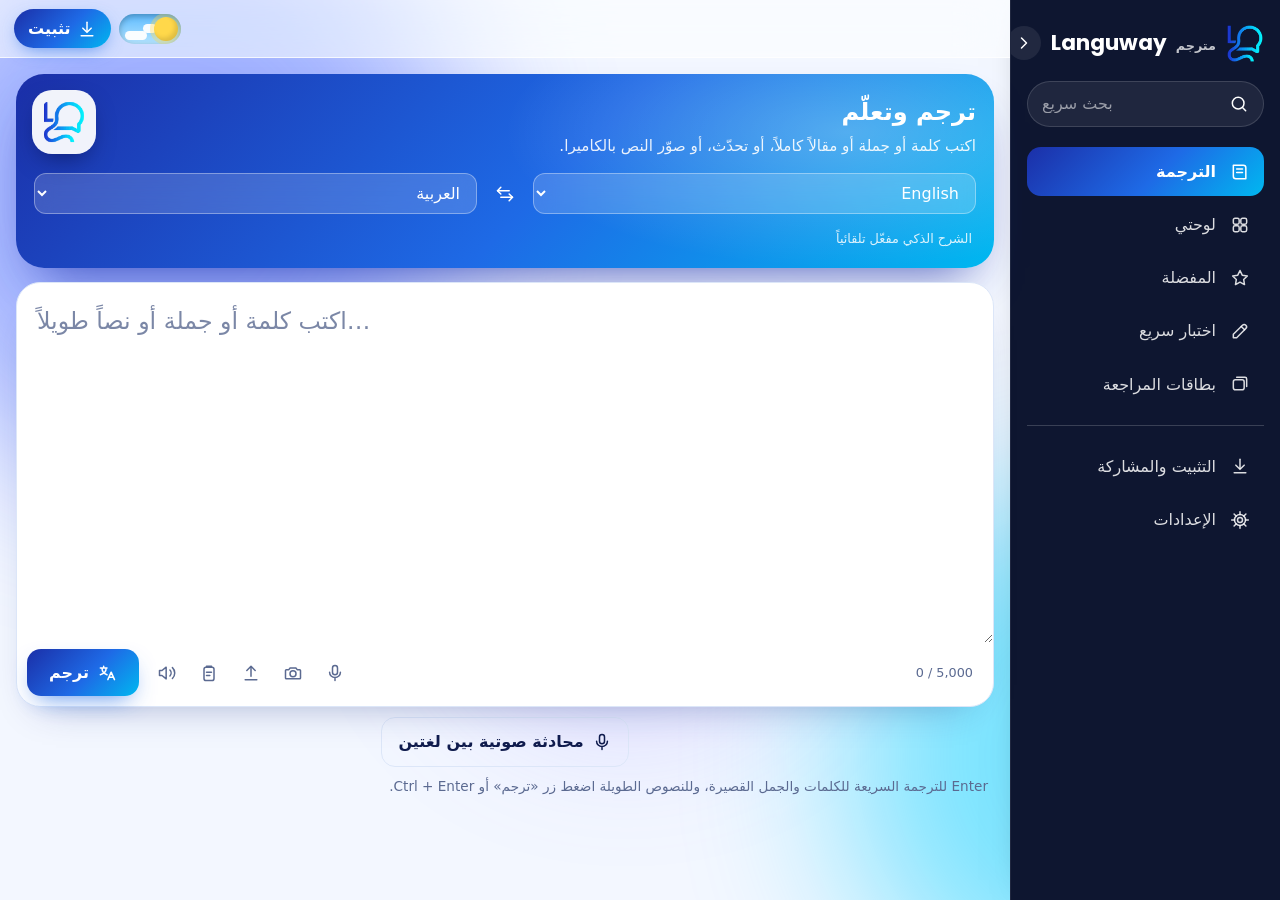
<file: index.html>
<!DOCTYPE html>
<html lang="ar" dir="rtl">
<head>
  <meta charset="utf-8">
  
  <meta name="viewport" content="width=device-width, initial-scale=1, viewport-fit=cover">
  <title>مترجم Languway — ترجم وتعلّم</title>
  <meta name="description" content="مترجم Languway: مترجم ومعلّم لغوي تفاعلي — معنى الكلمة، جمل توضيحية، تصريفات، اختبارات وبطاقات مراجعة ونطق صوتي.">
  <link rel="canonical" href="https://2009malek11-source.github.io/Languway-Translator/">
  
  <meta property="og:type" content="website">
  <meta property="og:site_name" content="مترجم Languway">
  <meta property="og:title" content="مترجم Languway — ترجم وتعلّم">
  <meta property="og:description" content="مترجم ومعلّم لغوي تفاعلي: المعنى والجمل والتصريفات والاختبارات والنطق.">
  <meta property="og:url" content="https://2009malek11-source.github.io/Languway-Translator/">
  <meta property="og:locale" content="ar_AR">
  <meta name="twitter:card" content="summary_large_image">
  <meta name="twitter:title" content="مترجم Languway — ترجم وتعلّم">
  
  <meta http-equiv="Content-Security-Policy" content="default-src 'none'; script-src 'self' https://cdn.jsdelivr.net 'wasm-unsafe-eval' blob:; style-src 'self'; font-src 'self'; img-src 'self' data: blob: https://upload.wikimedia.org; media-src 'self' blob:; connect-src 'self' https://en.wikipedia.org https://commons.wikimedia.org https://api.mymemory.translated.net https://api.dictionaryapi.dev https://en.wiktionary.org https://ar.wiktionary.org https://tatoeba.org https://text.pollinations.ai https://cdn.jsdelivr.net https://tessdata.projectnaptha.com; manifest-src 'self'; worker-src 'self' blob:; base-uri 'none'; form-action 'none'; object-src 'none'; upgrade-insecure-requests">
  <meta name="referrer" content="no-referrer">
  
  <meta name="theme-color" content="#1B2FA8">
  <meta name="apple-mobile-web-app-capable" content="yes">
  <meta name="mobile-web-app-capable" content="yes">
  <meta name="apple-mobile-web-app-status-bar-style" content="black-translucent">
  <meta name="apple-mobile-web-app-title" content="Languway">
  <link rel="manifest" href="manifest.json">
  <link rel="icon" href="favicon.ico" sizes="any">
  <link rel="icon" type="image/png" href="icon-192.png">
  <link rel="apple-touch-icon" href="apple-touch-icon.png">
  
  <link rel="stylesheet" href="style.css?b=k7q4m2x9">
</head>
<body>
<div id="splash" class="splash" aria-hidden="true">
  <img class="sp-logo" src="logo-mark.png" alt="" width="200" height="205">
  <p class="sp-name">مترجم Languway</p>
  <p class="sp-tag">ترجم وتعلّم</p>
  <div class="sp-bar"><i></i></div>
</div>
<svg class="sprite" width="0" height="0" aria-hidden="true" focusable="false">
  <symbol id="i-book" viewBox="0 0 24 24"><path d="M4 4h12a3 3 0 0 1 3 3v13H7a3 3 0 0 1-3-3z"/><path d="M8 8.5h7M8 12.5h7"/></symbol>
  <symbol id="i-search" viewBox="0 0 24 24"><circle cx="11" cy="11" r="7"/><path d="m20 20-3.5-3.5"/></symbol>
  <symbol id="i-swap" viewBox="0 0 24 24"><path d="M7 4 3 8l4 4"/><path d="M3 8h14"/><path d="m17 20 4-4-4-4"/><path d="M21 16H7"/></symbol>
  <symbol id="i-volume" viewBox="0 0 24 24"><path d="M11 5 6 9H3v6h3l5 4z"/><path d="M15.5 8.5a5 5 0 0 1 0 7"/><path d="M18.5 5.5a9 9 0 0 1 0 13"/></symbol>
  <symbol id="i-star" viewBox="0 0 24 24"><path d="m12 3 2.7 5.6 6.1.9-4.4 4.3 1 6.1L12 17l-5.4 2.9 1-6.1L3.2 9.5l6.1-.9z"/></symbol>
  <symbol id="i-star-fill" viewBox="0 0 24 24"><path fill="currentColor" d="m12 3 2.7 5.6 6.1.9-4.4 4.3 1 6.1L12 17l-5.4 2.9 1-6.1L3.2 9.5l6.1-.9z"/></symbol>
  <symbol id="i-quiz" viewBox="0 0 24 24"><path d="M4 20h4L19 9a2.8 2.8 0 0 0-4-4L4 16z"/><path d="m13.5 6.5 4 4"/></symbol>
  <symbol id="i-gear" viewBox="0 0 24 24"><circle cx="12" cy="12" r="3"/><circle cx="12" cy="12" r="6.6"/><path d="M12 2v3.4M12 18.6V22M2 12h3.4M18.6 12H22M4.9 4.9l2.4 2.4M16.7 16.7l2.4 2.4M4.9 19.1l2.4-2.4M16.7 7.3l2.4-2.4"/></symbol>
  <symbol id="i-download" viewBox="0 0 24 24"><path d="M12 4v11"/><path d="m7 11 5 5 5-5"/><path d="M5 20h14"/></symbol>
  <symbol id="i-upload" viewBox="0 0 24 24"><path d="M12 16V5"/><path d="m7 9 5-5 5 5"/><path d="M5 20h14"/></symbol>
  <symbol id="i-share" viewBox="0 0 24 24"><circle cx="6" cy="12" r="2.5"/><circle cx="18" cy="6" r="2.5"/><circle cx="18" cy="18" r="2.5"/><path d="m8.2 10.8 7.6-3.6M8.2 13.2l7.6 3.6"/></symbol>
  <symbol id="i-copy" viewBox="0 0 24 24"><rect x="9" y="9" width="11" height="11" rx="2"/><path d="M15 9V6a2 2 0 0 0-2-2H6a2 2 0 0 0-2 2v7a2 2 0 0 0 2 2h3"/></symbol>
  <symbol id="i-close" viewBox="0 0 24 24"><path d="M6 6l12 12M18 6 6 18"/></symbol>
  <symbol id="i-trash" viewBox="0 0 24 24"><path d="M4 7h16M10 11v6M14 11v6M6 7l1 13h10l1-13M9 7V4h6v3"/></symbol>
  <symbol id="i-check" viewBox="0 0 24 24"><path d="m5 12 4.5 4.5L19 7"/></symbol>
  <symbol id="i-sparkle" viewBox="0 0 24 24"><path d="M11 3l1.8 5.2L18 10l-5.2 1.8L11 17l-1.8-5.2L4 10l5.2-1.8z"/><path d="M19 16v4M17 18h4"/></symbol>
  <symbol id="i-translate" viewBox="0 0 24 24"><path d="M4 6h8M8 4v2M6 6c0 4 3 7 6 8M11 6c0 4-3 7-7 8"/><path d="m13 20 4-9 4 9M14.5 17h5"/></symbol>
  <symbol id="i-plus-square" viewBox="0 0 24 24"><rect x="4" y="4" width="16" height="16" rx="4"/><path d="M12 8v8M8 12h8"/></symbol>
  <symbol id="i-dots" viewBox="0 0 24 24"><circle cx="12" cy="5" r="1.6" fill="currentColor"/><circle cx="12" cy="12" r="1.6" fill="currentColor"/><circle cx="12" cy="19" r="1.6" fill="currentColor"/></symbol>
  <symbol id="i-qr" viewBox="0 0 24 24"><rect x="4" y="4" width="6" height="6" rx="1"/><rect x="14" y="4" width="6" height="6" rx="1"/><rect x="4" y="14" width="6" height="6" rx="1"/><path d="M14 14h2v2h-2zM18 14h2M14 18h2v2M18 18h2v2"/></symbol>
  <symbol id="i-grid" viewBox="0 0 24 24"><rect x="4" y="4" width="7" height="7" rx="2"/><rect x="13" y="4" width="7" height="7" rx="2"/><rect x="4" y="13" width="7" height="7" rx="2"/><rect x="13" y="13" width="7" height="7" rx="2"/></symbol>
  <symbol id="i-chevron" viewBox="0 0 24 24"><path d="m9 6 6 6-6 6"/></symbol>
  <symbol id="i-flame" viewBox="0 0 24 24"><path d="M12 3c1 3.5 5 5.5 5 10a5 5 0 0 1-10 0c0-2 1-3.2 2-4 .2 1.4 1 2 1.8 2C10.5 8 11 5.5 12 3z"/></symbol>
  <symbol id="i-target" viewBox="0 0 24 24"><circle cx="12" cy="12" r="8"/><circle cx="12" cy="12" r="4"/><circle cx="12" cy="12" r="0.8" fill="currentColor"/></symbol>
  <symbol id="i-cards" viewBox="0 0 24 24"><rect x="4" y="7" width="13" height="12" rx="2.5"/><path d="M8 4h10a2 2 0 0 1 2 2v9"/></symbol>
  <symbol id="i-moon" viewBox="0 0 24 24"><path d="M20 14.5A8 8 0 0 1 9.5 4 8 8 0 1 0 20 14.5z"/></symbol>
  <symbol id="i-sun" viewBox="0 0 24 24"><circle cx="12" cy="12" r="4"/><path d="M12 2v2.5M12 19.5V22M2 12h2.5M19.5 12H22M4.9 4.9l1.8 1.8M17.3 17.3l1.8 1.8M4.9 19.1l1.8-1.8M17.3 6.7l1.8-1.8"/></symbol>
  <symbol id="i-stop" viewBox="0 0 24 24"><rect x="6" y="6" width="12" height="12" rx="2.5" fill="currentColor"/></symbol>
  <symbol id="i-mic" viewBox="0 0 24 24"><rect x="9" y="3" width="6" height="11" rx="3"/><path d="M5.5 11a6.5 6.5 0 0 0 13 0M12 17.5V21"/></symbol>
  <symbol id="i-slow" viewBox="0 0 24 24"><path d="M4 16a8 8 0 1 1 16 0"/><path d="m12 16 3.5-5"/><circle cx="12" cy="16" r="1" fill="currentColor"/></symbol>
  <symbol id="i-camera" viewBox="0 0 24 24"><path d="M4 8h3l1.5-2h7L17 8h3a1 1 0 0 1 1 1v9a1 1 0 0 1-1 1H4a1 1 0 0 1-1-1V9a1 1 0 0 1 1-1z"/><circle cx="12" cy="13" r="3.6"/></symbol>
  <symbol id="i-image" viewBox="0 0 24 24"><rect x="3.5" y="4.5" width="17" height="15" rx="3"/><circle cx="9" cy="10" r="1.7"/><path d="m4.5 18 5-5 3.5 3.5 2.5-2.5 4 4"/></symbol>
  <symbol id="i-clipboard" viewBox="0 0 24 24"><rect x="6" y="5" width="12" height="16" rx="2.5"/><path d="M9 5V4h6v1M9 11h6M9 15h4"/></symbol>
</svg>
<div class="stars" aria-hidden="true"></div>
<div class="blobs" aria-hidden="true"><i class="blob blob-a"></i><i class="blob blob-b"></i><i class="blob blob-c"></i></div>
<div class="app">
  
  <aside class="panel" id="panel" aria-label="القائمة الرئيسية">
    <div class="p-head">
      <img class="p-logo" src="logo-mark.png" alt="" width="38" height="38">
      <span class="p-title"><small>مترجم</small> Languway</span>
      <button id="panelToggle" class="p-toggle" type="button" aria-label="طي القائمة" aria-expanded="true">
        <svg class="ic" aria-hidden="true"><use href="#i-chevron"/></svg>
      </button>
    </div>
    <form id="panelSearch" class="p-search" autocomplete="off">
      <svg class="ic" aria-hidden="true"><use href="#i-search"/></svg>
      <input id="panelQ" type="text" dir="auto" maxlength="300" placeholder="بحث سريع" aria-label="بحث سريع" autocapitalize="off" spellcheck="false">
    </form>
    <nav class="p-menu" aria-label="الأقسام">
      <button class="p-item" type="button" data-nav="search" aria-selected="true"><svg class="ic" aria-hidden="true"><use href="#i-book"/></svg><span>الترجمة</span></button>
      <button class="p-item" type="button" data-nav="dash" aria-selected="false"><svg class="ic" aria-hidden="true"><use href="#i-grid"/></svg><span>لوحتي</span></button>
      <button class="p-item" type="button" data-nav="favs" aria-selected="false"><svg class="ic" aria-hidden="true"><use href="#i-star"/></svg><span>المفضلة</span></button>
      <button class="p-item" type="button" data-nav="quiz" aria-selected="false"><svg class="ic" aria-hidden="true"><use href="#i-quiz"/></svg><span>اختبار سريع</span></button>
      <button class="p-item" type="button" data-nav="cards" aria-selected="false"><svg class="ic" aria-hidden="true"><use href="#i-cards"/></svg><span>بطاقات المراجعة</span></button>
    </nav>
    <div class="p-div"></div>
    <nav class="p-menu" aria-label="التطبيق">
      <button class="p-item" type="button" data-nav="install" aria-selected="false"><svg class="ic" aria-hidden="true"><use href="#i-download"/></svg><span>التثبيت والمشاركة</span></button>
      <button class="p-item p-gear" type="button" data-nav="settings" aria-selected="false"><svg class="ic" aria-hidden="true"><use href="#i-gear"/></svg><span>الإعدادات</span></button>
    </nav>
  </aside>
  <div class="content">
    <header class="top">
      <div class="brand">
        <img src="logo-mark.png" alt="" width="34" height="34">
        <span class="brand-ar">مترجم</span><span class="brand-name">Languway</span>
      </div>
      <div class="top-actions">
        <span id="netBadge" class="net" hidden>بدون اتصال</span>
        
        <button id="themeToggle" class="dn" type="button" role="switch" aria-checked="false" aria-label="تبديل الوضع الليلي">
          <span class="dn-cloud c1"></span><span class="dn-cloud c2"></span>
          <span class="dn-star s1"></span><span class="dn-star s2"></span><span class="dn-star s3"></span>
          <span class="dn-knob"></span>
        </button>
        <button id="btnInstallTop" class="pill" type="button" hidden>
          <svg class="ic" aria-hidden="true"><use href="#i-download"/></svg><span>تثبيت</span>
        </button>
      </div>
    </header>
    <main>
      
      <section class="view" data-view="search">
        <div class="hero">
          <img class="hero-logo" src="logo-mark.png" alt="" width="64" height="64">
          <div class="hero-text">
            <h1>ترجم وتعلّم</h1>
            <p>اكتب كلمة أو جملة أو مقالاً كاملاً، أو تحدّث، أو صوّر النص بالكاميرا.</p>
          </div>
          <div class="langbar">
            <label class="sr" for="srcLang">من</label>
            <select id="srcLang"></select>
            <button id="swapBtn" class="icon-btn swap" type="button" aria-label="تبديل اللغتين" title="تبديل اللغتين">
              <svg class="ic" aria-hidden="true"><use href="#i-swap"/></svg>
            </button>
            <label class="sr" for="tgtLang">إلى</label>
            <select id="tgtLang"></select>
          </div>
          <p id="modeLine" class="modeline"></p>
        </div>
        
        <div class="ws" id="ws">
          <form id="searchForm" class="pane pane-in" autocomplete="off">
            <label class="sr" for="q">النص المراد ترجمته</label>
            <textarea id="q" maxlength="5000" rows="6" dir="auto" placeholder="اكتب كلمة أو جملة أو نصاً طويلاً…"
                      autocapitalize="off" autocorrect="off" spellcheck="false" enterkeyhint="search"></textarea>
            <div class="pane-bar">
              <span id="qCount" class="count" dir="ltr">0 / 5000</span>
              <span class="grow"></span>
              <button id="micBtn" class="icon-btn" type="button" aria-pressed="false" aria-label="إملاء بالصوت" title="إملاء بالصوت">
                <svg class="ic" aria-hidden="true"><use href="#i-mic"/></svg>
              </button>
              <button id="camBtn" class="icon-btn" type="button" aria-label="ترجمة نص من صورة" title="ترجمة نص من صورة">
                <svg class="ic" aria-hidden="true"><use href="#i-camera"/></svg>
              </button>
              <button id="fileBtn" class="icon-btn" type="button" aria-label="فتح ملف نصي" title="فتح ملف نصي (txt)"><svg class="ic" aria-hidden="true"><use href="#i-upload"/></svg></button>
              <input id="txtFile" type="file" accept=".txt,.md,.csv,.srt,.vtt,text/plain" hidden>
              <button id="pasteBtn" class="icon-btn" type="button" aria-label="لصق من الحافظة" title="لصق">
                <svg class="ic" aria-hidden="true"><use href="#i-clipboard"/></svg>
              </button>
              <button id="speakQ" class="icon-btn" type="button" aria-label="استمع إلى النص" title="استمع إلى النص">
                <svg class="ic" aria-hidden="true"><use href="#i-volume"/></svg>
              </button>
              <button id="clearQ" class="icon-btn" type="button" hidden aria-label="مسح النص" title="مسح">
                <svg class="ic" aria-hidden="true"><use href="#i-close"/></svg>
              </button>
              <button id="goBtn" class="go" type="submit"><svg class="ic" aria-hidden="true"><use href="#i-translate"/></svg><span>ترجم</span></button>
            </div>
          </form>
          <section id="longOut" class="pane pane-out" hidden aria-live="polite" aria-label="الترجمة"></section>
        </div>
        <p class="ws-hint conv-entry"><button id="convBtn" class="ghost" type="button"><svg class="ic" aria-hidden="true"><use href="#i-mic"/></svg><span>محادثة صوتية بين لغتين</span></button></p>
        <p class="hint ws-hint">Enter للترجمة السريعة للكلمات والجمل القصيرة، وللنصوص الطويلة اضغط زر «ترجم» أو Ctrl + Enter.</p>
        <div id="recent" class="recent" aria-label="عمليات البحث الأخيرة"></div>
        <div id="spellBox" class="spell" hidden></div>
        <div id="result" aria-live="polite"></div>
      </section>
      
      <section class="view" data-view="dash" hidden>
        <h1 class="h">لوحتي</h1>
        <div id="dashBox"></div>
      </section>
      
      <section class="view" data-view="favs" hidden>
        <h1 class="h">المفضلة</h1>
        <div class="toolbar">
          <input id="favFilter" type="search" dir="auto" placeholder="ابحث في المحفوظات" aria-label="بحث في المفضلة">
          <button id="favExport" class="mini" type="button"><svg class="ic" aria-hidden="true"><use href="#i-download"/></svg>تصدير</button>
          <button id="favShare" class="mini" type="button"><svg class="ic" aria-hidden="true"><use href="#i-share"/></svg>مشاركة</button>
          <button id="favCsv" class="mini" type="button"><svg class="ic" aria-hidden="true"><use href="#i-download"/></svg>CSV</button>
          <button id="favImport" class="mini" type="button"><svg class="ic" aria-hidden="true"><use href="#i-upload"/></svg>استيراد</button>
          <input id="importFile" type="file" accept="application/json,.json" hidden>
        </div>
        <div id="favList"></div>
      </section>
      
      <section class="view" data-view="quiz" hidden>
        <h1 class="h">اختبار سريع</h1>
        <div id="quizBox"></div>
      </section>
      
      <section class="view" data-view="cards" hidden>
        <h1 class="h">بطاقات المراجعة</h1>
        <div id="cardsBox"></div>
      </section>
      
      <section class="view" data-view="install" hidden>
        <h1 class="h">التثبيت والمشاركة</h1>
        <div class="card hero-card">
          <img class="install-logo" src="logo-full.png" alt="مترجم Languway" width="120" height="119">
          <p id="installStatus" class="lead"></p>
          <button id="btnInstall" class="go wide" type="button">
            <svg class="ic" aria-hidden="true"><use href="#i-download"/></svg><span>تثبيت التطبيق</span>
          </button>
        </div>
        
        <div class="card offline">
          <button id="offlineBtn" class="dl" type="button" data-state="idle" aria-label="تحميل للعمل بدون إنترنت">
            <span class="dl-dot"></span>
            <span class="dl-in">
              <svg class="ic dl-ic-down" aria-hidden="true"><use href="#i-download"/></svg>
              <span class="dl-stop"></span>
              <svg class="ic dl-ic-done" aria-hidden="true"><use href="#i-check"/></svg>
            </span>
          </button>
          <div>
            <h2 class="h2 flush">العمل بدون إنترنت</h2>
            <p id="offlineText" class="hint">حمّل ملفات التطبيق على جهازك ليعمل حتى بلا اتصال.</p>
          </div>
        </div>
        <h2 class="h2">طريقة التثبيت على جهازك</h2>
        <details class="card guide" id="g-ios">
          <summary>الآيفون والآيباد (Safari)</summary>
          <ol>
            <li>افتح الموقع في متصفح <b>Safari</b> (التثبيت لا يعمل من متصفحات أخرى على iOS).</li>
            <li>اضغط زر المشاركة <svg class="ic inline" aria-hidden="true"><use href="#i-upload"/></svg> أسفل الشاشة.</li>
            <li>مرّر للأسفل واختر <b>«إضافة إلى الشاشة الرئيسية»</b> <svg class="ic inline" aria-hidden="true"><use href="#i-plus-square"/></svg>.</li>
            <li>اضغط <b>«إضافة»</b> — ستجد أيقونة Languway على شاشتك الرئيسية.</li>
          </ol>
        </details>
        <details class="card guide" id="g-android">
          <summary>سامسونج والأندرويد (Chrome)</summary>
          <ol>
            <li>افتح الموقع في <b>Chrome</b> أو متصفح سامسونج.</li>
            <li>اضغط قائمة النقاط الثلاث <svg class="ic inline" aria-hidden="true"><use href="#i-dots"/></svg> أعلى المتصفح.</li>
            <li>اختر <b>«تثبيت التطبيق»</b> أو <b>«إضافة إلى الشاشة الرئيسية»</b>.</li>
            <li>أكّد بالضغط على <b>«تثبيت»</b>.</li>
          </ol>
        </details>
        <details class="card guide" id="g-pc">
          <summary>الكمبيوتر (Windows / Mac)</summary>
          <ol>
            <li>افتح الموقع في Chrome أو Edge.</li>
            <li>اضغط أيقونة التثبيت <svg class="ic inline" aria-hidden="true"><use href="#i-download"/></svg> في شريط العنوان.</li>
            <li>اضغط <b>«تثبيت / Install»</b>.</li>
          </ol>
        </details>
        <h2 class="h2">شارك التطبيق</h2>
        <div class="card">
          <p class="link-box" id="shareUrl" dir="ltr"></p>
          <div class="btn-row">
            <button id="btnShare" class="go" type="button"><svg class="ic" aria-hidden="true"><use href="#i-share"/></svg><span>مشاركة التطبيق</span></button>
            <button id="btnCopy" class="ghost" type="button"><svg class="ic" aria-hidden="true"><use href="#i-copy"/></svg><span>نسخ الرابط</span></button>
          </div>
          <p class="hint">المشاركة تفتح قائمة الجهاز (واتساب، تيليجرام، وغيرها).</p>
        </div>
        <h2 class="h2">رمز QR</h2>
        <div class="card qr">
          <img id="qrImg" src="qr.png" alt="رمز QR لفتح Languway" width="260" height="326">
          <p id="qrMissing" class="hint" hidden>ضع صورة الرمز باسم <b dir="ltr">qr.png</b> بجانب index.html لتظهر هنا.</p>
          <p class="hint">امسح الرمز بكاميرا هاتفك لفتح التطبيق مباشرة.</p>
          <a id="qrDownload" class="ghost" href="qr.png" download="Languway-QR.png"><svg class="ic" aria-hidden="true"><use href="#i-download"/></svg><span>حفظ صورة الرمز</span></a>
        </div>
      </section>
      
      <section class="view" data-view="settings" hidden>
        <h1 class="h">الإعدادات</h1>
        
        <div class="card set-find"><input id="setSearch" type="search" dir="auto" maxlength="40" autocomplete="off" placeholder="ابحث في الإعدادات…" aria-label="ابحث في الإعدادات"></div>
        <p id="setNone" class="empty" hidden>لا يوجد إعداد بهذا الاسم.</p>
        <div id="setHome" class="set-grid">
          <button class="set-card" type="button" data-set="lang"><span class="tile-ic"><svg class="ic" aria-hidden="true"><use href="#i-translate"/></svg></span><b>لغة المترجم</b><span>لغة الموقع واللغة الأساسية ولغة الهدف</span></button>
          <button class="set-card" type="button" data-set="look"><span class="tile-ic"><svg class="ic" aria-hidden="true"><use href="#i-sparkle"/></svg></span><b>المظهر والعرض</b><span>السمة وحجم الخط وتقليل الحركة</span></button>
          <button class="set-card" type="button" data-set="translate"><span class="tile-ic"><svg class="ic" aria-hidden="true"><use href="#i-translate"/></svg></span><b>الترجمة والنتائج</b><span>ما يظهر في النتيجة وخيارات الإملاء</span></button>
          <button class="set-card" type="button" data-set="voice"><span class="tile-ic"><svg class="ic" aria-hidden="true"><use href="#i-volume"/></svg></span><b>النطق والصوت</b><span>السرعة والصوت والنطق التلقائي</span></button>
          <button class="set-card" type="button" data-set="ai"><span class="tile-ic"><svg class="ic" aria-hidden="true"><use href="#i-sparkle"/></svg></span><b>الشرح الذكي</b><span>تشغيل الشرح المعمّق وإيقافه</span></button>
          <button class="set-card" type="button" data-set="learn"><span class="tile-ic"><svg class="ic" aria-hidden="true"><use href="#i-star"/></svg></span><b>المفضلة والاختبار</b><span>الهدف اليومي وطول الاختبار والترتيب</span></button>
          <button class="set-card" type="button" data-set="data"><span class="tile-ic"><svg class="ic" aria-hidden="true"><use href="#i-download"/></svg></span><b>البيانات والتحديث</b><span>نسخة احتياطية وتحديث ومسح</span></button>
          <button class="set-card" type="button" data-set="privacy"><span class="tile-ic"><svg class="ic" aria-hidden="true"><use href="#i-gear"/></svg></span><b>الخصوصية والأمان</b><span>الوضع المغلق وحذف بياناتك</span></button>
          <button class="set-card" type="button" data-nav="install"><span class="tile-ic"><svg class="ic" aria-hidden="true"><use href="#i-download"/></svg></span><b>التثبيت والمشاركة</b><span>التثبيت والرابط والباركود</span></button>
          <button class="set-card" type="button" data-set="about"><span class="tile-ic"><svg class="ic" aria-hidden="true"><use href="#i-book"/></svg></span><b>عن مترجم Languway</b><span>الميزات والمنجزات</span></button>
        </div>
        
        <div>
          <section class="set-panel" data-panel="lang" hidden>
            <div class="set-head"><button class="icon-btn set-back" type="button" aria-label="رجوع"><svg class="ic" aria-hidden="true"><use href="#i-chevron"/></svg></button><h2 class="h2 flush">لغة المترجم</h2></div>
            <div class="card group">
              <div class="row"><label for="s-ui">لغة الموقع (لغة الأزرار والنصوص)</label>
                <select id="s-ui" data-key="uiLang" data-notr><option value="ar">العربية</option><option value="en">English</option><option value="fr">Français</option><option value="es">Español</option><option value="de">Deutsch</option></select></div>
              <p class="hint">يغيّر لغة كل ما يظهر في الموقع: الإعدادات والأزرار والرسائل. أما الترجمة نفسها فتتبع اللغتين اللتين تختارهما في الأسفل.</p>
            </div>
            <div class="card group">
              <div class="row"><label for="s-src">اللغة الأساسية (التي أكتب بها)</label><select id="s-src" data-key="src"></select></div>
              <div class="row"><label for="s-tgt">لغة الترجمة (التي أترجم إليها)</label><select id="s-tgt" data-key="tgt"></select></div>
              <div class="row"><label for="s-remember">تذكّر آخر زوج لغات استعملته</label><input id="s-remember" type="checkbox" data-key="rememberPair"></div>
              <div class="row"><label for="s-kb">تبديل لغة لوحة المفاتيح مع لغة الكتابة</label><input id="s-kb" type="checkbox" data-key="kbLang"></div>
              <p class="hint">مثلاً: اللغة الأساسية الإنجليزية ولغة الترجمة العربية. عند إطفاء «تذكّر آخر زوج» يبدأ الموقع دائماً بهذين الاختيارين.</p>
            </div>
          </section>
          <section class="set-panel" data-panel="look" hidden>
            <div class="set-head"><button class="icon-btn set-back" type="button" aria-label="رجوع"><svg class="ic" aria-hidden="true"><use href="#i-chevron"/></svg></button><h2 class="h2 flush">المظهر والعرض</h2></div>
            <div class="card group">
              <div class="row"><label for="s-theme">السمة</label>
                <select id="s-theme" data-key="theme"><option value="auto">تلقائي (حسب الجهاز)</option><option value="light">فاتح</option><option value="dark">داكن</option></select></div>
              <div class="row"><label for="s-font">حجم الخط</label>
                <span class="range"><input id="s-font" type="range" min="85" max="130" step="5" data-key="fontScale"><span class="val"></span></span></div>
              <div class="row"><label for="s-qfont">حجم خط مربع الكتابة</label>
                <select id="s-qfont" data-key="qFont"><option value="normal">عادي</option><option value="large">كبير</option><option value="xl">كبير جداً</option></select></div>
              <div class="row"><label for="s-motion">تقليل الحركة والحركات المتحركة</label><input id="s-motion" type="checkbox" data-key="reduceMotion"></div>
              <div class="row"><label for="s-accent">لون الواجهة</label>
                <select id="s-accent" data-key="accent"><option value="blue">أزرق</option><option value="green">أخضر</option><option value="purple">بنفسجي</option><option value="orange">برتقالي</option></select></div>
              <div class="row"><label for="s-dens">كثافة العرض</label>
                <select id="s-dens" data-key="density"><option value="normal">عادية</option><option value="compact">مضغوطة</option></select></div>
              <div class="row"><label for="s-recent">إظهار عمليات البحث الأخيرة</label><input id="s-recent" type="checkbox" data-key="showRecent"></div>
              <div class="row"><label for="s-daily">إظهار كلمة اليوم في لوحتي</label><input id="s-daily" type="checkbox" data-key="showDaily"></div>
              <div class="row"><label for="s-start">الصفحة التي يفتح عليها الموقع</label>
                <select id="s-start" data-key="startView"><option value="search">الترجمة</option><option value="dash">لوحتي</option><option value="favs">المفضلة</option><option value="quiz">اختبار سريع</option><option value="cards">بطاقات المراجعة</option></select></div>
              <div class="row"><label for="s-hap">اهتزاز خفيف مع الإشعارات</label><input id="s-hap" type="checkbox" data-key="haptics"></div>
              <div class="row"><label for="s-toast">مدة ظهور الإشعارات</label>
                <select id="s-toast" data-key="toastMs"><option value="2000">قصيرة</option><option value="3000">عادية</option><option value="5000">طويلة</option></select></div>
            </div>
          </section>
          <section class="set-panel" data-panel="translate" hidden>
            <div class="set-head"><button class="icon-btn set-back" type="button" aria-label="رجوع"><svg class="ic" aria-hidden="true"><use href="#i-chevron"/></svg></button><h2 class="h2 flush">الترجمة والنتائج</h2></div>
            <div class="card group">
              <h3 class="h2">النتيجة: ما الذي يظهر؟</h3>
              <div class="row"><label for="s-ex">إظهار الجمل التوضيحية</label><input id="s-ex" type="checkbox" data-key="showExamples"></div>
              <div class="row"><label for="s-exn">عدد الجمل</label>
                <select id="s-exn" data-key="maxExamples"><option value="2">2</option><option value="3">3</option><option value="4">4</option><option value="5">5</option></select></div>
              <div class="row"><label for="s-sen">إظهار فروق المعاني</label><input id="s-sen" type="checkbox" data-key="showSenses"></div>
              <div class="row"><label for="s-inf">إظهار التصريفات</label><input id="s-inf" type="checkbox" data-key="showInflections"></div>
              <div class="row"><label for="s-phon">إظهار طريقة النطق المكتوبة</label><input id="s-phon" type="checkbox" data-key="showPhonetic"></div>
              <div class="row"><label for="s-syn">إظهار المرادفات والأضداد</label><input id="s-syn" type="checkbox" data-key="showSynonyms"></div>
              <div class="row"><label for="s-reg">إظهار الفروق بين الصيغ الإقليمية</label><input id="s-reg" type="checkbox" data-key="showRegional"></div>
              <div class="row"><label for="s-rules">إظهار «قاعدة سريعة»</label><input id="s-rules" type="checkbox" data-key="showRules"></div>
              <div class="row"><label for="s-back">إظهار زر الترجمة العكسية للنصوص الطويلة</label><input id="s-back" type="checkbox" data-key="showBack"></div>
            </div>
            <div class="card group">
              <h3 class="h2">الصور التوضيحية</h3>
              <div class="row"><label for="s-img">الصور التوضيحية بجانب الترجمة</label>
                <select id="s-img" data-key="imgMode"><option value="both">معنى وصورة</option><option value="text">معنى فقط</option><option value="image">صورة فقط (المعنى بالضغط)</option></select></div>
              <div class="row"><label for="s-imgn">عدد الصور المعروضة</label>
                <select id="s-imgn" data-key="imgCount"><option value="0">بدون صور (إيموجي فقط)</option><option value="1">1</option><option value="2">2</option><option value="3">3</option></select></div>
              <div class="row"><label for="s-emo">إظهار إيموجي الكلمة (في النتيجة والمفضلة والبطاقات)</label><input id="s-emo" type="checkbox" data-key="showEmoji"></div>
            </div>
            <div class="card group">
              <h3 class="h2">الكتابة والإدخال</h3>
              <div class="row"><label for="s-micauto">ترجمة ما أقوله تلقائياً عند إيقاف الميكروفون</label><input id="s-micauto" type="checkbox" data-key="micAuto"></div>
              <div class="row"><label for="s-spell">تدقيق الإملاء في الإنجليزية واقتراح التصحيح</label><input id="s-spell" type="checkbox" data-key="spell"></div>
              <div class="row"><label for="s-enter">مفتاح Enter في مربع الكتابة</label>
                <select id="s-enter" data-key="enterKey"><option value="translate">يترجم</option><option value="newline">سطر جديد (والترجمة بـ Ctrl+Enter)</option></select></div>
              <div class="row"><label for="s-hist">عدد عمليات البحث الأخيرة</label>
                <select id="s-hist" data-key="historyMax"><option value="0">بدون سجل</option><option value="8">8</option><option value="15">15</option><option value="30">30</option></select></div>
            </div>
          </section>
          <section class="set-panel" data-panel="voice" hidden>
            <div class="set-head"><button class="icon-btn set-back" type="button" aria-label="رجوع"><svg class="ic" aria-hidden="true"><use href="#i-chevron"/></svg></button><h2 class="h2 flush">النطق والصوت</h2></div>
            <div class="card group">
              <div class="row"><label for="s-auto">نطق الكلمة تلقائياً بعد البحث</label><input id="s-auto" type="checkbox" data-key="autoSpeak"></div>
              <div class="row"><label for="s-rate">سرعة النطق</label>
                <span class="range"><input id="s-rate" type="range" min="0.5" max="1.2" step="0.1" data-key="rate"><span class="val"></span></span></div>
              <div class="row"><label for="voiceSel">الصوت</label><select id="voiceSel" data-key="voice"></select></div>
            </div>
          </section>
          <section class="set-panel" data-panel="ai" hidden>
            <div class="set-head"><button class="icon-btn set-back" type="button" aria-label="رجوع"><svg class="ic" aria-hidden="true"><use href="#i-chevron"/></svg></button><h2 class="h2 flush">الشرح الذكي</h2></div>
            <div class="card group">
              <div class="row"><label for="s-ai">شرح معمّق وقاعدة وتفكيك الجملة</label><input id="s-ai" type="checkbox" data-key="useAI"></div>
              <p class="hint">يعمل تلقائياً ولا يحتاج أي إعداد. الشرح المدمج في الموقع يظهر فوراً، ثم يكمله الذكاء الاصطناعي عند توفره.</p>
            </div>
          </section>
          <section class="set-panel" data-panel="learn" hidden>
            <div class="set-head"><button class="icon-btn set-back" type="button" aria-label="رجوع"><svg class="ic" aria-hidden="true"><use href="#i-chevron"/></svg></button><h2 class="h2 flush">المفضلة والاختبار</h2></div>
            <div class="card group">
              <div class="row"><label for="s-goal">عدد الكلمات المطلوب بحثها يومياً</label>
                <select id="s-goal" data-key="dailyGoal"><option value="5">5</option><option value="10">10</option><option value="20">20</option><option value="30">30</option></select></div>
              <div class="row"><label for="s-qlen">عدد أسئلة الاختبار</label>
                <select id="s-qlen" data-key="quizLen"><option value="5">5</option><option value="10">10</option><option value="15">15</option><option value="20">20</option></select></div>
              <div class="row"><label for="s-stats">حساب إحصاءات البحث في لوحتي</label><input id="s-stats" type="checkbox" data-key="statsOn"></div>
              <div class="row"><label for="s-conf">طلب تأكيد قبل الحذف</label><input id="s-conf" type="checkbox" data-key="confirmDel"></div>
              <div class="row"><label for="s-fsort">ترتيب المفضلة</label>
                <select id="s-fsort" data-key="favSort"><option value="new">الأحدث أولاً</option><option value="alpha">أبجدياً</option></select></div>
            </div>
          </section>
          <section class="set-panel" data-panel="data" hidden>
            <div class="set-head"><button class="icon-btn set-back" type="button" aria-label="رجوع"><svg class="ic" aria-hidden="true"><use href="#i-chevron"/></svg></button><h2 class="h2 flush">البيانات والتحديث</h2></div>
            <div class="card group">
              <h3 class="h2">النسخ الاحتياطي</h3>
              <p class="hint">احفظ مفضلتك وإعداداتك وإحصاءاتك في ملف، واستعدها على أي جهاز.</p>
              <div class="btn-row">
                <button id="bkExport" class="ghost" type="button">حفظ نسخة احتياطية</button>
                <button id="bkImport" class="ghost" type="button">استعادة نسخة</button>
                <input id="bkFile" type="file" accept="application/json,.json" hidden>
              </div>
            </div>
            <div class="card group">
              <h3 class="h2">التحديث</h3>
              <div class="btn-row"><button id="chkUpd" class="ghost" type="button">فحص التحديثات</button></div>
            </div>
            <div class="card group">
              <h3 class="h2">التخزين</h3>
              <div class="row"><label for="s-cache">حفظ نتائج البحث للعمل بدون إنترنت</label><input id="s-cache" type="checkbox" data-key="cache"></div>
              <div class="btn-row">
                <button id="clrHist" class="ghost" type="button">مسح السجل</button>
                <button id="clrCache" class="ghost" type="button">مسح الذاكرة المؤقتة</button>
                <button id="clrFavs" class="ghost danger" type="button">حذف المفضلة</button>
                <button id="resetAll" class="ghost danger" type="button">إعادة ضبط كل شيء</button>
              </div>
            </div>
          </section>
          <section class="set-panel" data-panel="privacy" hidden>
            <div class="set-head"><button class="icon-btn set-back" type="button" aria-label="رجوع"><svg class="ic" aria-hidden="true"><use href="#i-chevron"/></svg></button><h2 class="h2 flush">الخصوصية والأمان</h2></div>
            <div class="card group">
              <div class="row"><label for="s-closed">الوضع المغلق: لا يخرج أي نص من جهازك</label><input id="s-closed" type="checkbox" data-key="closed"></div>
              <p class="hint">عند تشغيله لا يتصل الموقع بأي خدمة خارجية، ويعمل بقاموسه الداخلي وعباراته الجاهزة وقواعده المدمجة فقط. لذلك تقلّ دقة الترجمة وسعتها: الكلمات والعبارات الموجودة في القاموس الداخلي فقط، ولا ترجمة للنصوص الطويلة ولا قراءة من الصور ولا إملاء صوتي.</p>
            </div>
            <div class="card group">
              <h3 class="h2">ماذا يُرسَل عند إطفاء الوضع المغلق؟</h3>
              <p class="hint">النص الذي تترجمه فقط، إلى خدمات الترجمة والقواميس والشرح الذكي المجانية، والكلمة الإنجليزية فقط إلى ويكيبيديا وويكيميديا كومنز لجلب الصور التوضيحية (يمكنك إيقافها من «معنى فقط»)، دون أي اسم أو حساب أو معرّف. الموقع لا يطلب تسجيل دخول ولا يجمع بياناتك، وكل ما تحفظه (المفضلة والسجل والإعدادات) يبقى على جهازك وحده.</p>
            </div>
            <div class="card group">
              <h3 class="h2">بياناتك على هذا الجهاز</h3>
              <div class="btn-row"><button id="wipeAll" class="ghost danger" type="button">حذف كل بياناتي من هذا الجهاز</button></div>
            </div>
          </section>
          <section class="set-panel" data-panel="about" hidden>
            <div class="set-head"><button class="icon-btn set-back" type="button" aria-label="رجوع"><svg class="ic" aria-hidden="true"><use href="#i-chevron"/></svg></button><h2 class="h2 flush">عن مترجم Languway</h2></div>
            <div class="card group"><div id="aboutBox"></div></div>
            <div class="card group">
              <h3 class="h2">المصادر والتراخيص</h3>
              <p class="hint">عند تشغيل الخدمات الخارجية يستعمل الموقع: صور ويكيبيديا وويكيميديا كومنز (لكل صورة ترخيصها وصاحبها ويظهران عند الضغط عليها)، ويكاموس (Wiktionary) بترخيص CC BY-SA 4.0، وجمل Tatoeba بترخيص CC BY 2.0 FR، وواجهة Free Dictionary API، وخدمة MyMemory للترجمة، وخدمة Pollinations للشرح الذكي، ومكتبة Tesseract.js (Apache 2.0) لقراءة الصور. خط الشعار Poppins بترخيص SIL OFL 1.1، وقائمة تدقيق الإنجليزية من SCOWL (حقوق Kevin Atkinson 2000-2011، استعمال مسموح مع إبقاء هذا الإشعار). القاموس الداخلي والشعارات من إنتاج Languway.</p>
            </div>
          </section>
        </div>
      </section>
    </main>
  </div>
</div>
<nav class="glass-nav" id="glassNav" aria-label="التنقل الرئيسي">
  <span class="glare" aria-hidden="true"></span>
  <button class="g-item" type="button" data-nav="search" aria-selected="true"><svg class="ic" aria-hidden="true"><use href="#i-book"/></svg><span>ترجمة</span></button>
  <button class="g-item" type="button" data-nav="dash" aria-selected="false"><svg class="ic" aria-hidden="true"><use href="#i-grid"/></svg><span>لوحتي</span></button>
  <button class="g-item" type="button" data-nav="favs" aria-selected="false"><svg class="ic" aria-hidden="true"><use href="#i-star"/></svg><span>المفضلة</span></button>
  <button class="g-item" type="button" data-nav="quiz" aria-selected="false"><svg class="ic" aria-hidden="true"><use href="#i-quiz"/></svg><span>اختبار</span></button>
  <button class="g-item g-gear" type="button" data-nav="settings" aria-selected="false"><svg class="ic" aria-hidden="true"><use href="#i-gear"/></svg><span>الإعدادات</span></button>
</nav>
<div id="camSheet" class="sheet" role="dialog" aria-modal="true" aria-labelledby="camT" hidden>
  <div class="sheet-card">
    <div class="sheet-head">
      <h2 id="camT" class="h2 flush">ترجمة نص من صورة</h2>
      <button id="camClose" class="icon-btn" type="button" aria-label="إغلاق"><svg class="ic" aria-hidden="true"><use href="#i-close"/></svg></button>
    </div>
    <div class="cam-view">
      <video id="camVideo" playsinline muted autoplay></video>
      <img id="camShot" alt="الصورة الملتقطة" hidden>
      <p id="camMsg" class="cam-msg" hidden></p>
    </div>
    <div class="btn-row cam-actions">
      <button id="camSnap" class="go" type="button"><svg class="ic" aria-hidden="true"><use href="#i-camera"/></svg><span>التقاط</span></button>
      <button id="camPick" class="ghost" type="button"><svg class="ic" aria-hidden="true"><use href="#i-image"/></svg><span>من المعرض</span></button>
      <input id="camFile" type="file" accept="image/*" hidden>
    </div>
    <p id="camStatus" class="hint" role="status"></p>
  </div>
</div>
<div id="convSheet" class="sheet" role="dialog" aria-modal="true" hidden><div id="convCard" class="sheet-card"></div></div>
<div id="toast" class="toast" role="status" hidden></div>
<script src="lexicon.js?b=k7q4m2x9" defer></script>
<script src="script.js?b=k7q4m2x9" defer></script>
</body>
</html>
</file>
<file: style.css>
@font-face { font-family: "LWBrand"; src: url("brand.woff") format("woff"); font-weight: 700 800; font-display: swap; }
:root {
  --bg: #F3F7FF;
  --surface: #FFFFFF;
  --ink: #0F1B4D;
  --muted: #5B6A91;
  --line: #DCE6F8;
  --brand: #1B2FA8;
  --brand-2: #00B8F0;
  --accent: #1E3BC4;
  --accent-ink: #FFFFFF;
  --grad: linear-gradient(135deg, #1B2FA8 0%, #1E6AE6 55%, #00B8F0 100%);
  --mark: rgba(0, 184, 240, .28);
  --good: #1E8E5A;
  --bad: #C23B3B;
  --radius: 20px;
  --glass-bg: rgba(255, 255, 255, .55);
  --glass-border: rgba(255, 255, 255, .75);
  --glass-shadow: rgba(20, 40, 120, .35);
  --glass-active: rgba(255, 255, 255, .9);
  --blob-a: #4D6BFF;
  --blob-b: #00D0FF;
  --blob-c: #8A7BFF;
}
@media (prefers-color-scheme: dark) {
  :root:not([data-theme="light"]) {
    --bg: #070D20; --surface: #101A3A; --ink: #E9F0FF; --muted: #9FB0D6; --line: #1F2C55;
    --accent: #6C9BFF; --accent-ink: #071030; --mark: rgba(0, 184, 240, .3);
    --good: #4FC58A; --bad: #FF7B7B;
    --glass-bg: rgba(20, 30, 70, .5); --glass-border: rgba(255, 255, 255, .14);
    --glass-shadow: rgba(0, 0, 0, .7); --glass-active: rgba(255, 255, 255, .16);
    --blob-a: #2740D8; --blob-b: #0093C4; --blob-c: #5B3FD0;
  }
}
:root[data-theme="dark"] {
  --bg: #070D20; --surface: #101A3A; --ink: #E9F0FF; --muted: #9FB0D6; --line: #1F2C55;
  --accent: #6C9BFF; --accent-ink: #071030; --mark: rgba(0, 184, 240, .3);
  --good: #4FC58A; --bad: #FF7B7B;
  --glass-bg: rgba(20, 30, 70, .5); --glass-border: rgba(255, 255, 255, .14);
  --glass-shadow: rgba(0, 0, 0, .7); --glass-active: rgba(255, 255, 255, .16);
  --blob-a: #2740D8; --blob-b: #0093C4; --blob-c: #5B3FD0;
}
*, *::before, *::after { box-sizing: border-box; }
[hidden] { display: none !important; }
html { -webkit-text-size-adjust: 100%; }
body {
  margin: 0; background: var(--bg); color: var(--ink);
  font-family: system-ui, -apple-system, "Segoe UI", Tahoma, "Noto Sans Arabic", "Geeza Pro", "Droid Arabic Kufi", sans-serif;
  font-size: 1rem; line-height: 1.7;
  touch-action: manipulation; -webkit-tap-highlight-color: transparent;
  overscroll-behavior-y: none; transition: background .4s;
}
.sprite { position: absolute; }
.sr { position: absolute; width: 1px; height: 1px; overflow: hidden; clip: rect(0 0 0 0); white-space: nowrap; }
button, input, select, a { font: inherit; color: inherit; }
button { cursor: pointer; }
a { text-decoration: none; }
:focus-visible { outline: 3px solid var(--brand-2); outline-offset: 2px; border-radius: 10px; }
.ic { width: 1.25rem; height: 1.25rem; fill: none; stroke: currentColor; stroke-width: 1.8;
      stroke-linecap: round; stroke-linejoin: round; flex: none; transition: transform .25s ease; }
.ic.inline { width: 1.1rem; height: 1.1rem; vertical-align: -0.2em; color: var(--accent); }
.blobs { position: fixed; inset: 0; z-index: 0; overflow: hidden; pointer-events: none; }
.blob { position: absolute; border-radius: 50%; filter: blur(80px); opacity: .5; animation: drift 22s ease-in-out infinite alternate; }
.blob-a { width: 46vw; height: 46vw; top: -12%; left: -10%; background: var(--blob-a); }
.blob-b { width: 42vw; height: 42vw; bottom: -14%; right: -8%; background: var(--blob-b); animation-delay: -8s; }
.blob-c { width: 28vw; height: 28vw; top: 40%; left: 35%; background: var(--blob-c); opacity: .3; animation-delay: -14s; }
@keyframes drift { 0% { transform: translate(0, 0) scale(1); } 100% { transform: translate(6vw, 5vh) scale(1.15); } }
.app { position: relative; z-index: 1; }
.panel { display: none; }
.content { min-width: 0; }
.top {
  position: sticky; top: 0; z-index: 20;
  display: flex; align-items: center; justify-content: space-between;
  padding: env(safe-area-inset-top, 0) max(14px, env(safe-area-inset-right)) 0 max(14px, env(safe-area-inset-left));
  min-height: calc(58px + env(safe-area-inset-top, 0));
  background: var(--glass-bg);
  -webkit-backdrop-filter: blur(24px) saturate(180%); backdrop-filter: blur(24px) saturate(180%);
  border-bottom: 1px solid var(--glass-border);
}
.brand { display: flex; align-items: center; gap: 8px; }
.brand img { display: block; width: 34px; height: auto; }
.brand-name { font-family: "LWBrand", system-ui, sans-serif; font-weight: 700; font-size: 1.25rem; color: var(--brand); letter-spacing: .2px; }
:root[data-theme="dark"] .brand-name { color: #8FB4FF; }
@media (prefers-color-scheme: dark) { :root:not([data-theme="light"]) .brand-name { color: #8FB4FF; } }
.top-actions { display: flex; align-items: center; gap: 10px; }
.net { font-size: .75rem; background: var(--bad); color: #fff; padding: 2px 10px; border-radius: 99px; }
.pill {
  display: inline-flex; align-items: center; gap: 6px; border: 0; border-radius: 99px; padding: 6px 14px;
  background: var(--grad); color: #fff; font-weight: 600; box-shadow: 0 6px 18px -6px rgba(30, 106, 230, .7);
}
.pill:active .ic { transform: translateY(3px); }
.dn {
  position: relative; width: 62px; height: 30px; border-radius: 99px; border: 0; padding: 0; overflow: hidden; flex: none;
  background: linear-gradient(180deg, #5EBBFF, #B4E4FF);
  box-shadow: inset 0 2px 6px rgba(0, 0, 0, .28); transition: background .5s;
}
.dn-knob {
  position: absolute; top: 3px; inset-inline-start: 3px; width: 24px; height: 24px; border-radius: 50%;
  background: #FFD84A; box-shadow: 0 0 0 4px rgba(255, 216, 74, .35), inset -3px -3px 4px rgba(0, 0, 0, .12);
  transition: inset-inline-start .45s cubic-bezier(.5, 0, .2, 1), background .45s, box-shadow .45s;
}
.dn-cloud { position: absolute; height: 9px; border-radius: 99px; background: #fff; opacity: .95; transition: transform .5s, opacity .4s; }
.dn-cloud.c1 { width: 22px; bottom: 4px; inset-inline-end: 6px; }
.dn-cloud.c2 { width: 14px; bottom: 11px; inset-inline-end: 24px; }
.dn-star { position: absolute; width: 3px; height: 3px; border-radius: 50%; background: #fff; opacity: 0; transform: scale(.3); transition: opacity .5s, transform .5s; }
.dn-star.s1 { top: 7px; inset-inline-start: 10px; }
.dn-star.s2 { top: 18px; inset-inline-start: 20px; }
.dn-star.s3 { top: 9px; inset-inline-start: 32px; }
.dn[aria-checked="true"] { background: linear-gradient(180deg, #0A1238, #1D2E78); }
.dn[aria-checked="true"] .dn-knob { inset-inline-start: calc(100% - 27px); background: #E8ECF7; box-shadow: inset -5px -3px 0 0 #BCC5E2, 0 0 12px rgba(190, 205, 255, .55); }
.dn[aria-checked="true"] .dn-cloud { transform: translateY(26px); opacity: 0; }
.dn[aria-checked="true"] .dn-star { opacity: 1; transform: scale(1); }
main {
  max-width: 1120px; margin: 0 auto;
  padding: 16px max(16px, env(safe-area-inset-right)) calc(112px + env(safe-area-inset-bottom, 0)) max(16px, env(safe-area-inset-left));
}
.view:not([data-view="search"]) { max-width: 760px; margin-inline: auto; }
.h { font-size: 1.6rem; font-weight: 800; margin: 4px 0 14px; }
.h2 { font-size: 1.05rem; font-weight: 700; margin: 22px 0 10px; }
.h2.flush { margin: 0 0 4px; }
.card {
  background: var(--surface); border: 1px solid var(--line); border-radius: var(--radius);
  padding: 16px; margin-bottom: 14px; box-shadow: 0 10px 30px -18px rgba(20, 40, 120, .35);
}
.hint { color: var(--muted); font-size: .85rem; margin: 8px 0 0; }
.center { text-align: center; }
.lead { margin: 0 0 12px; font-size: 1.05rem; }
select, input[type="text"], input[type="search"], input[type="password"] {
  font-size: 16px; background: var(--surface); border: 1px solid var(--line); border-radius: 12px; padding: 9px 12px; min-width: 0;
}
input[type="checkbox"] { width: 1.35rem; height: 1.35rem; accent-color: var(--brand-2); }
input[type="range"] { accent-color: var(--brand-2); }
.icon-btn {
  display: inline-grid; place-items: center; width: 2.5rem; height: 2.5rem; border-radius: 50%;
  border: 1px solid transparent; background: transparent; color: var(--muted); transition: background .15s, color .15s;
}
.icon-btn:hover { background: var(--line); color: var(--ink); }
.icon-btn:active .ic { transform: scale(.8); }
.icon-btn.on { color: #F2A900; }
.swap:hover .ic { transform: rotate(180deg); }
.go {
  display: inline-flex; align-items: center; justify-content: center; gap: 8px; border: 0; border-radius: 14px;
  background: var(--grad); color: #fff; padding: 11px 20px; font-weight: 700; box-shadow: 0 10px 24px -10px rgba(30, 106, 230, .8);
  transition: transform .12s, filter .15s;
}
.go:hover { filter: brightness(1.08); }
.go:active { transform: scale(.96); }
.go.wide { width: 100%; }
.ghost {
  display: inline-flex; align-items: center; justify-content: center; gap: 8px; background: transparent;
  border: 1px solid var(--line); border-radius: 14px; padding: 10px 16px; font-weight: 600; color: var(--ink);
}
.ghost:active { transform: scale(.96); }
.ghost.danger { color: var(--bad); border-color: var(--bad); }
.mini {
  display: inline-flex; align-items: center; gap: 6px; border: 1px solid var(--line); background: var(--surface);
  border-radius: 99px; padding: 4px 12px; font-size: .85rem;
}
.mini .ic { width: 1rem; height: 1rem; }
.btn-row { display: flex; flex-wrap: wrap; gap: 10px; margin-top: 12px; }
.hero {
  position: relative; overflow: hidden; border-radius: 28px; padding: 22px 18px 18px; color: #fff; background: var(--grad);
  box-shadow: 0 24px 50px -24px rgba(27, 47, 168, .85);
}
.hero::after {
  content: ""; position: absolute; inset: -40% -20% auto auto; width: 70%; height: 140%;
  background: radial-gradient(closest-side, rgba(255, 255, 255, .28), transparent); pointer-events: none;
}
.hero > * { position: relative; z-index: 1; }
.hero-text h1 { margin: 0 0 4px; font-size: 1.5rem; font-weight: 800; line-height: 1.4; }
.hero-text p { margin: 0 0 14px; opacity: .9; font-size: .95rem; }
.langbar { display: flex; align-items: center; gap: 8px; margin-bottom: 14px; }
.langbar select {
  flex: 1; color: #fff; background: rgba(255, 255, 255, .16); border: 1px solid rgba(255, 255, 255, .35);
  -webkit-backdrop-filter: blur(10px); backdrop-filter: blur(10px);
}
.langbar select option { color: #0F1B4D; }
.hero .icon-btn { color: #fff; }
.hero .icon-btn:hover { background: rgba(255, 255, 255, .2); color: #fff; }
.modeline { margin: 2px 4px 0; font-size: .8rem; opacity: .85; }
.recent { display: flex; flex-wrap: wrap; gap: 8px; margin: 14px 0; }
.chip { border: 1px solid var(--line); background: var(--surface); border-radius: 99px; padding: 2px 14px; font-size: .9rem; }
.chip:active { transform: scale(.95); }
#result .card { margin-top: 14px; }
.entry-head { display: flex; justify-content: space-between; align-items: flex-start; gap: 10px; }
.word { margin: 0; font-size: 2rem; line-height: 1.3; font-weight: 800; overflow-wrap: anywhere; }
.word .mk { background: linear-gradient(transparent 58%, var(--mark) 58%); padding: 0 4px; }
.phon { margin: 0; color: var(--muted); font-size: .95rem; }
.pos { display: inline-block; font-size: .78rem; color: var(--accent); border: 1px solid var(--accent); border-radius: 8px; padding: 0 8px; }
.entry-tools { display: flex; gap: 2px; flex: none; }
.tr-line { display: flex; align-items: center; gap: 8px; margin: 12px 0 4px; }
.tr { font-size: 1.5rem; font-weight: 700; color: var(--accent); overflow-wrap: anywhere; }
.alts { display: flex; flex-wrap: wrap; gap: 6px; margin: 6px 0; }
.alts span { background: var(--bg); border-radius: 10px; padding: 0 10px; font-size: .95rem; }
.explain { margin: 10px 0 0; }
.sec { border-top: 1px solid var(--line); margin-top: 16px; padding-top: 12px; }
.sec h3 { margin: 0 0 8px; font-size: 1rem; font-weight: 700; }
.sense { padding: 8px 0; border-bottom: 1px dashed var(--line); }
.sense:last-child { border-bottom: 0; }
.sense p { margin: 0; }
.sense .lbl { font-size: .75rem; color: var(--muted); margin-inline-end: 8px; }
.sense .hintline { color: var(--muted); font-size: .88rem; margin: 2px 0 0; }
.sub { margin: 4px 0 0; color: var(--accent); }
.ex { display: flex; gap: 8px; align-items: flex-start; padding: 6px 0; }
.ex p { margin: 0; }
.ex .ex-tr { color: var(--muted); font-size: .92rem; }
.infl { width: 100%; border-collapse: collapse; }
.infl td { padding: 6px 4px; border-bottom: 1px solid var(--line); }
.infl td:first-child { color: var(--muted); width: 48%; }
.infl td:last-child { font-weight: 600; direction: ltr; text-align: start; }
.src-badge { margin-top: 14px; font-size: .78rem; color: var(--muted); display: flex; align-items: center; gap: 6px; }
.empty { text-align: center; color: var(--muted); padding: 28px 12px; }
.skel .bar { height: 16px; border-radius: 8px; background: var(--line); margin: 12px 0; animation: pulse 1.2s ease-in-out infinite; }
.skel .w30 { width: 30%; } .skel .w60 { width: 60%; } .skel .w90 { width: 90%; }
@keyframes pulse { 50% { opacity: .45; } }
.goal { display: flex; align-items: center; gap: 16px; }
.ring {
  --p: 0; position: relative; width: 96px; height: 96px; border-radius: 50%; flex: none; display: grid; place-items: center;
  background: conic-gradient(var(--brand-2) calc(var(--p) * 1%), var(--line) 0);
}
.ring::before { content: ""; position: absolute; inset: 9px; border-radius: 50%; background: var(--surface); }
.ring b { position: relative; font-size: 1.3rem; }
.stats { display: grid; grid-template-columns: repeat(2, 1fr); gap: 12px; margin-bottom: 14px; }
.stat { background: var(--surface); border: 1px solid var(--line); border-radius: var(--radius); padding: 14px; box-shadow: 0 10px 30px -20px rgba(20, 40, 120, .4); }
.stat .ic { color: var(--brand-2); width: 1.5rem; height: 1.5rem; }
.stat b { display: block; font-size: 1.6rem; line-height: 1.2; }
.stat span { color: var(--muted); font-size: .85rem; }
.week { display: flex; align-items: flex-end; justify-content: space-between; gap: 8px; height: 130px; margin-top: 10px; }
.bar-col { flex: 1; display: flex; flex-direction: column; align-items: center; justify-content: flex-end; gap: 4px; height: 100%; font-size: .72rem; color: var(--muted); }
.bar-col i { display: block; width: 100%; max-width: 30px; min-height: 4px; border-radius: 8px 8px 4px 4px; background: var(--grad); transition: height .6s cubic-bezier(.2, .8, .2, 1); }
.bar-col.today { color: var(--accent); font-weight: 700; }
.wotd { background: var(--grad); color: #fff; border: 0; }
.wotd .hint { color: rgba(255, 255, 255, .85); }
.wotd .big { font-size: 2rem; font-weight: 800; margin: 2px 0; font-family: "LWBrand", system-ui, sans-serif; }
.wotd .btn-row .mini { background: rgba(255, 255, 255, .18); border-color: rgba(255, 255, 255, .4); color: #fff; }
.toolbar { display: flex; flex-wrap: wrap; gap: 8px; margin-bottom: 12px; align-items: center; }
.toolbar input { flex: 1; min-width: 160px; }
.fav { display: flex; align-items: center; gap: 6px; padding: 10px 12px; }
.fav .txt { flex: 1; min-width: 0; }
.fav .w { font-weight: 700; overflow-wrap: anywhere; }
.fav .t { color: var(--accent); overflow-wrap: anywhere; }
.progress { height: 8px; background: var(--line); border-radius: 99px; overflow: hidden; margin-bottom: 14px; }
.progress > span { display: block; height: 100%; background: var(--grad); transition: width .3s; }
.q-prompt { display: flex; align-items: center; gap: 8px; font-size: 1.8rem; font-weight: 800; margin: 6px 0 14px; overflow-wrap: anywhere; }
.opts { display: grid; gap: 10px; }
.opt { text-align: start; background: var(--surface); border: 2px solid var(--line); border-radius: 14px; padding: 12px 14px; font-size: 1.05rem; }
.opt:active { transform: scale(.98); }
.opt.ok { border-color: var(--good); background: color-mix(in srgb, var(--good) 14%, var(--surface)); }
.opt.no { border-color: var(--bad); background: color-mix(in srgb, var(--bad) 14%, var(--surface)); }
.score { font-size: 3rem; font-weight: 800; text-align: center; margin: 8px 0; }
.flip { perspective: 1000px; margin-bottom: 14px; }
.flip-in { position: relative; min-height: 230px; transform-style: preserve-3d; transition: transform .6s cubic-bezier(.3, .8, .3, 1); cursor: pointer; }
.flip.on .flip-in { transform: rotateY(180deg); }
.face {
  position: absolute; inset: 0; display: flex; flex-direction: column; align-items: center; justify-content: center; gap: 8px;
  padding: 18px; text-align: center; border-radius: 24px; backface-visibility: hidden; -webkit-backface-visibility: hidden; overflow-wrap: anywhere;
}
.face.front { background: var(--surface); border: 1px solid var(--line); box-shadow: 0 18px 40px -22px rgba(20, 40, 120, .5); }
.face.back { background: var(--grad); color: #fff; transform: rotateY(180deg); }
.face .big { font-size: 2.2rem; font-weight: 800; }
.card-nav { display: flex; align-items: center; justify-content: space-between; gap: 8px; }
.hero-card { text-align: center; background: linear-gradient(160deg, color-mix(in srgb, var(--brand-2) 14%, var(--surface)), var(--surface)); }
.install-logo { display: block; margin: 0 auto 8px; width: 120px; height: auto; }
.offline { display: flex; align-items: center; gap: 16px; }
.guide summary { cursor: pointer; font-weight: 700; }
.guide ol { margin: 10px 0 0; padding-inline-start: 1.3rem; }
.guide li { margin: 6px 0; }
.link-box { background: var(--bg); border-radius: 12px; padding: 8px 12px; margin: 0; overflow-wrap: anywhere; font-size: .9rem; }
.qr { text-align: center; }
.qr img { max-width: 100%; height: auto; border-radius: 28px; box-shadow: 0 24px 50px -24px rgba(27, 47, 168, .7); }
.qr .ghost { margin-top: 12px; }
.dl {
  --p: 0; position: relative; width: 88px; height: 88px; border-radius: 50%; border: 0; padding: 0; flex: none; display: grid; place-items: center;
  background: conic-gradient(var(--brand-2) calc(var(--p) * 1%), var(--line) 0); box-shadow: 0 0 26px rgba(0, 184, 240, .35);
}
.dl::before { content: ""; position: absolute; inset: 6px; border-radius: 50%; background: var(--surface); }
.dl-in { position: relative; width: 58px; height: 58px; border-radius: 50%; background: var(--grad); color: #fff; display: grid; place-items: center; transition: transform .2s; }
.dl:active .dl-in { transform: scale(.92); }
.dl-stop { display: none; width: 18px; height: 18px; border-radius: 4px; background: #fff; }
.dl-ic-done { display: none; }
.dl[data-state="run"] .dl-ic-down, .dl[data-state="done"] .dl-ic-down { display: none; }
.dl[data-state="run"] .dl-stop { display: block; }
.dl[data-state="done"] .dl-ic-done { display: block; }
.group .h2 { margin-top: 0; }
.row { display: flex; align-items: center; justify-content: space-between; gap: 12px; padding: 8px 0; border-bottom: 1px solid var(--line); }
.row:last-of-type { border-bottom: 0; }
.row.col { flex-direction: column; align-items: stretch; }
.row label { flex: 1; }
.range { display: inline-flex; align-items: center; gap: 8px; }
.val { min-width: 3ch; text-align: center; color: var(--muted); font-size: .85rem; }
.glass-nav {
  position: fixed; z-index: 40; inset-inline: 0; margin-inline: auto; width: min(94vw, 460px);
  bottom: calc(12px + env(safe-area-inset-bottom, 0)); display: flex; gap: 4px; padding: 8px; border-radius: 999px;
  background: var(--glass-bg); -webkit-backdrop-filter: blur(36px) saturate(180%); backdrop-filter: blur(36px) saturate(180%);
  box-shadow: 0 30px 60px -18px var(--glass-shadow), 0 8px 20px -8px var(--glass-shadow), inset 0 0 0 1px var(--glass-border);
  transition: background .5s ease, box-shadow .5s ease;
}
.glare { position: absolute; inset: 0; border-radius: 999px; overflow: hidden; pointer-events: none; z-index: 5; }
.glare::before {
  content: ""; position: absolute; inset: 0; transform: translateX(-120%);
  background: linear-gradient(115deg, transparent 35%, rgba(255, 255, 255, .45) 50%, transparent 65%);
}
.glass-nav.sweep .glare::before { animation: sweep .9s ease; }
@keyframes sweep { to { transform: translateX(120%); } }
.g-item {
  position: relative; flex: 1; display: flex; flex-direction: column; align-items: center; gap: 0; padding: 7px 2px; border: 0;
  background: transparent; color: var(--muted); border-radius: 999px; font-size: .68rem; transition: background .35s, color .35s, box-shadow .35s;
}
.g-item[aria-selected="true"] { color: var(--accent); font-weight: 700; background: var(--glass-active); box-shadow: inset 0 0 0 1px var(--glass-border), 0 6px 16px -8px var(--glass-shadow); }
.g-item[aria-selected="true"] .ic { transform: translateY(-1px) scale(1.1); }
.g-gear:hover .ic, .g-gear:active .ic { transform: rotate(90deg); }
.g-gear[aria-selected="true"] .ic { transform: rotate(45deg); }
.toast {
  position: fixed; inset-inline: 16px; bottom: calc(96px + env(safe-area-inset-bottom, 0)); z-index: 60; max-width: 420px; margin-inline: auto; text-align: center;
  background: #0F1B4D; color: #fff; padding: 10px 16px; border-radius: 14px; box-shadow: 0 10px 30px rgba(0, 0, 0, .3);
}
@media (min-width: 900px) {
  .app { display: grid; grid-template-columns: auto 1fr; align-items: start; }
  .glass-nav { display: none; }
  .brand { display: none; }
  .top { justify-content: flex-end; }
  main { padding-bottom: 40px; }
  .toast { bottom: 24px; }
  .stats { grid-template-columns: repeat(4, 1fr); }
  .panel {
    display: flex; flex-direction: column; position: sticky; top: 0; height: 100vh; width: 270px; padding: 24px 16px; gap: 6px;
    background: #0E1630; color: #fff; border-inline-end: 1px solid rgba(255, 255, 255, .08);
    box-shadow: 8px 0 40px -20px rgba(0, 0, 0, .6); transition: width .3s ease, padding .3s ease; overflow: hidden;
  }
  .p-head { display: flex; align-items: center; gap: 10px; margin-bottom: 12px; }
  .p-logo { width: 38px; height: auto; flex: none; }
  .p-title { flex: 1; font-family: "LWBrand", system-ui, sans-serif; font-weight: 700; font-size: 1.35rem; white-space: nowrap; }
  .p-toggle { width: 34px; height: 34px; border-radius: 50%; border: 0; background: rgba(255, 255, 255, .08); color: #fff; display: grid; place-items: center; flex: none; }
  .p-toggle .ic { transform: none; }
  .p-toggle:hover { background: rgba(255, 255, 255, .16); }
  .p-search { display: flex; align-items: center; gap: 10px; height: 46px; padding: 0 14px; border-radius: 99px; background: rgba(255, 255, 255, .07); border: 1px solid rgba(255, 255, 255, .14); margin-bottom: 14px; }
  .p-search input { flex: 1; min-width: 0; border: 0; background: transparent; color: #fff; outline: 0; padding: 0; font-size: 16px; }
  .p-search input::placeholder { color: rgba(255, 255, 255, .55); }
  .p-menu { display: flex; flex-direction: column; gap: 4px; }
  .p-item { display: flex; align-items: center; gap: 14px; padding: 11px 14px; border: 0; border-radius: 14px; background: transparent; color: rgba(255, 255, 255, .85); text-align: start; white-space: nowrap; transition: background .2s, color .2s; }
  .p-item:hover { background: rgba(255, 255, 255, .08); }
  .p-item[aria-selected="true"] { background: var(--grad); color: #fff; font-weight: 700; }
  .p-gear:hover .ic { transform: rotate(90deg); }
  .p-div { height: 1px; margin: 10px 0; background: rgba(255, 255, 255, 0.18); }
  .panel.collapsed { width: 80px; padding: 25px 14px; }
  .panel.collapsed .p-title, .panel.collapsed .p-item span, .panel.collapsed .p-search input { display: none; }
  .panel.collapsed .p-head { flex-direction: column; justify-content: center; gap: 12px; }
  .panel.collapsed .p-toggle .ic { transform: scaleX(-1); }
  .panel.collapsed .p-search { width: 45px; height: 45px; padding: 0; justify-content: center; margin-inline: auto; }
  .panel.collapsed .p-item { justify-content: center; padding: 13px 0; }
}
@media (prefers-reduced-motion: reduce) {
  *, *::before, *::after { animation: none !important; transition: none !important; }
}
.tiles { display: grid; grid-template-columns: repeat(2, 1fr); gap: 12px; margin-top: 8px; }
.tile { display: flex; flex-direction: column; gap: 4px; padding: 16px; border-radius: var(--radius); background: var(--surface); border: 1px solid var(--line); box-shadow: 0 10px 30px -20px rgba(20, 40, 120, .45); }
.tile b { font-size: 1rem; }
.tile > span:last-child { color: var(--muted); font-size: .82rem; line-height: 1.5; }
.tile-ic { width: 42px; height: 42px; border-radius: 14px; display: grid; place-items: center; color: #fff; background: var(--grad); margin-bottom: 6px; }
.wotd p { margin: 2px 0; }
@media (min-width: 900px) { .tiles { grid-template-columns: repeat(3, 1fr); } }
.stars {
  position: fixed; inset: 0; z-index: 0; pointer-events: none; opacity: 0; transition: opacity .9s;
  background-image:
    radial-gradient(1.5px 1.5px at 8% 12%, #fff, transparent), radial-gradient(1px 1px at 22% 30%, #cfe3ff, transparent),
    radial-gradient(2px 2px at 36% 8%, #fff, transparent), radial-gradient(1px 1px at 48% 22%, #fff, transparent),
    radial-gradient(1.5px 1.5px at 61% 14%, #cfe3ff, transparent), radial-gradient(1px 1px at 74% 34%, #fff, transparent),
    radial-gradient(2px 2px at 86% 10%, #fff, transparent), radial-gradient(1px 1px at 93% 26%, #cfe3ff, transparent),
    radial-gradient(1.5px 1.5px at 15% 58%, #fff, transparent), radial-gradient(1px 1px at 41% 66%, #fff, transparent),
    radial-gradient(1.5px 1.5px at 68% 72%, #cfe3ff, transparent), radial-gradient(1px 1px at 90% 80%, #fff, transparent);
  animation: twinkle 4s ease-in-out infinite alternate;
}
:root[data-theme="dark"] .stars { opacity: .85; }
@media (prefers-color-scheme: dark) { :root:not([data-theme="light"]) .stars { opacity: .85; } }
@keyframes twinkle { 0% { filter: brightness(.6); } 100% { filter: brightness(1.4); } }
.glass-nav { position: fixed; }
.g-item { overflow: hidden; }
.ripple { position: absolute; width: 10px; height: 10px; margin: -5px 0 0 -5px; border-radius: 50%; border: 2px solid var(--brand-2); opacity: .8; pointer-events: none; animation: ripple .6s ease-out forwards; }
@keyframes ripple { to { transform: scale(7); opacity: 0; } }
.dl { box-shadow: 0 0 0 4px color-mix(in srgb, var(--brand-2) 18%, transparent), 0 0 30px rgba(0, 184, 240, .45); }
.dl-dot { position: absolute; inset: 0; transform: rotate(calc(var(--p) * 3.6deg)); pointer-events: none; display: none; z-index: 2; }
.dl-dot::before { content: ""; position: absolute; top: -3px; left: 50%; margin-left: -6px; width: 12px; height: 12px; border-radius: 50%; background: #fff; box-shadow: 0 0 10px var(--brand-2), 0 0 0 2px var(--brand-2); }
.dl[data-state="run"] .dl-dot { display: block; }
.dl[data-state="run"] .dl-in { animation: breathe 1.4s ease-in-out infinite; }
@keyframes breathe { 50% { transform: scale(.94); } }
.pron-row { margin-top: 10px; }
.mic.rec, .icon-btn.rec { background: var(--bad); color: #fff; border-color: var(--bad); animation: pulse-ring 1.2s ease-out infinite; }
.pron { margin-top: 8px; padding: 12px; border-radius: 14px; background: var(--bg); }
.pron-score { margin: 0 0 6px; font-weight: 700; }
.pws { display: flex; flex-wrap: wrap; gap: 6px; }
.pw { padding: 0 10px; border-radius: 10px; font-weight: 600; }
.pw.ok { color: var(--good); background: color-mix(in srgb, var(--good) 14%, transparent); }
.pw.no { color: var(--bad); background: color-mix(in srgb, var(--bad) 14%, transparent); text-decoration: underline wavy; }
.wchips { display: flex; flex-wrap: wrap; gap: 8px; margin-bottom: 8px; }
.wchip { border: 1px solid var(--line); background: var(--surface); border-radius: 12px; padding: 2px 12px; font-size: 1.05rem; font-weight: 600; transition: transform .12s, background .2s, color .2s; }
.wchip:hover { background: var(--grad); color: #fff; border-color: transparent; }
.wchip:active { transform: scale(.94); }
.wcard { padding: 12px; border-radius: 14px; background: var(--bg); border-inline-start: 4px solid var(--brand-2); }
.wcard p { margin: 4px 0 0; }
.wc-head { display: flex; align-items: center; gap: 10px; }
.cmp-wrap { padding: 8px; overflow-x: auto; }
.cmp { width: 100%; border-collapse: collapse; font-size: .9rem; }
.cmp th, .cmp td { padding: 8px 10px; text-align: start; border-bottom: 1px solid var(--line); }
.cmp-head th { color: var(--muted); font-weight: 600; }
.cmp td:last-child { color: var(--accent); font-weight: 700; }
.cmp tr:last-child td { border-bottom: 0; }
.grades { display: grid; grid-template-columns: repeat(4, 1fr); gap: 8px; margin-bottom: 12px; }
.grade { border: 0; border-radius: 14px; padding: 10px 4px; font-weight: 700; color: #fff; transition: transform .12s; }
.grade:active { transform: scale(.94); }
.g0 { background: #D14B4B; } .g1 { background: #E08A1E; } .g2 { background: #1E8E5A; } .g3 { background: #1B6BE0; }
.stats { grid-template-columns: repeat(auto-fit, minmax(140px, 1fr)); }
.ver { font-size: .65rem; color: var(--muted); border: 1px solid var(--line); border-radius: 99px; padding: 0 6px; }
.splash {
  position: fixed; inset: 0; z-index: 200; display: flex; flex-direction: column; align-items: center; justify-content: center; gap: 4px;
  background: linear-gradient(160deg, #FFFFFF 30%, #D6F0FF 100%); color: #1B2FA8; pointer-events: none;
  transition: opacity .3s ease, visibility .3s; animation: splash-safety .3s ease 1.5s forwards;
}
.splash.hide { opacity: 0; visibility: hidden; }
.sp-logo { width: min(52vw, 220px); height: auto; animation: sp-pop .9s cubic-bezier(.2, 1.1, .3, 1) both; }
.sp-name { margin: 10px 0 0; font-size: 1.5rem; font-weight: 800; animation: sp-up .7s .35s ease both; }
.sp-tag { margin: 0; color: #4A5E9E; animation: sp-up .7s .5s ease both; }
.sp-bar { width: 140px; height: 5px; border-radius: 99px; background: #D5E3F7; overflow: hidden; margin-top: 18px; }
.sp-bar i { display: block; height: 100%; width: 100%; border-radius: 99px; background: linear-gradient(90deg, #1B2FA8, #00B8F0); transform-origin: right; animation: sp-fill 1.3s ease both; }
@keyframes sp-pop { from { opacity: 0; transform: scale(.7) translateY(10px); } to { opacity: 1; transform: none; } }
@keyframes sp-up { from { opacity: 0; transform: translateY(12px); } to { opacity: 1; transform: none; } }
@keyframes sp-fill { from { transform: scaleX(0); } to { transform: scaleX(1); } }
@keyframes splash-safety { to { opacity: 0; visibility: hidden; } }
.brand-ar { font-weight: 800; font-size: 1.05rem; color: var(--ink); margin-inline-end: 2px; }
.p-title small { font-family: system-ui, sans-serif; font-weight: 600; font-size: .8rem; opacity: .75; margin-inline-end: 4px; }
.hero-logo {
  position: absolute; top: 16px; inset-inline-end: 16px; width: 64px; height: 64px; padding: 10px; z-index: 2;
  border-radius: 20px; background: rgba(255, 255, 255, .94); box-shadow: 0 10px 24px -8px rgba(0, 0, 40, .5);
  animation: float 5s ease-in-out infinite;
}
@keyframes float { 50% { transform: translateY(-5px); } }
.hero-text { margin-inline-end: 78px; }
main.nf{display:grid;gap:12px;place-items:center;min-height:100vh;text-align:center;padding:24px}
html, body { max-width: 100%; }
body { overflow-x: clip; }
.top { gap: 8px; }
.brand { min-width: 0; flex: 1 1 auto; }
.brand-name, .brand-ar { white-space: nowrap; }
.top-actions { flex: none; gap: 8px; }
@media (max-width: 400px) {
  .ver { display: none; }
  .brand-ar { font-size: .9rem; }
  .brand-name { font-size: 1.05rem; }
  .brand img { width: 28px; }
  .pill span { display: none; }
  .pill { padding: 7px 10px; }
}
.sp-logo { width: min(40vw, 170px); }
.sp-name { font-size: 1.7rem; }
.sp-name { font-family: "LWBrand", system-ui, sans-serif; }
.word { overflow-wrap: break-word; word-break: normal; font-size: clamp(1.6rem, 8vw, 2.1rem); }
@media (max-width: 520px) {
  .entry-head { flex-direction: column-reverse; align-items: stretch; gap: 4px; }
  .entry-tools { justify-content: flex-start; }
}
.ai-status { display: flex; align-items: center; flex-wrap: wrap; gap: 8px; margin: 10px 0 0; padding: 8px 12px; border-radius: 12px; background: color-mix(in srgb, var(--brand-2) 12%, var(--surface)); font-size: .88rem; }
.ai-status.warn { background: color-mix(in srgb, var(--bad) 10%, var(--surface)); }
.ai-status .dot { width: 10px; height: 10px; border-radius: 50%; background: var(--brand-2); animation: pulse-ring 1.4s ease-out infinite; }
.def { margin: 0 0 4px; font-size: 1.05rem; }
.num { display: inline-grid; place-items: center; width: 22px; height: 22px; margin-inline-end: 8px; border-radius: 50%; background: var(--grad); color: #fff; font-size: .75rem; font-weight: 700; }
.tpl { margin-inline-start: 8px; font-size: .7rem; padding: 0 8px; border-radius: 99px; background: var(--bg); color: var(--muted); }
.tbl-wrap { overflow-x: auto; }
.tenses { width: 100%; border-collapse: collapse; font-size: .92rem; }
.tenses td { padding: 8px 6px; border-bottom: 1px solid var(--line); vertical-align: top; }
.tenses td:first-child { color: var(--muted); white-space: nowrap; font-size: .85rem; }
.tenses td.form { font-weight: 700; color: var(--accent); white-space: nowrap; }
.tenses tr:last-child td { border-bottom: 0; }
.icon-btn.sm { width: 1.8rem; height: 1.8rem; vertical-align: middle; }
.icon-btn.sm .ic { width: 1rem; height: 1rem; }
.pron-wrap .pron-row { display: flex; flex-wrap: wrap; gap: 8px; margin-top: 10px; }
.audio-row { display: flex; flex-wrap: wrap; align-items: center; gap: 8px; }
.audio-row audio { max-width: 100%; height: 36px; }
.ws { display: grid; grid-template-columns: minmax(0, 1fr); gap: 14px; margin-top: 14px; }
@media (min-width: 1000px) { .ws.has-out { grid-template-columns: repeat(2, minmax(0, 1fr)); align-items: start; } }
.pane {
  display: flex; flex-direction: column; min-width: 0; background: var(--surface); border: 1px solid var(--line); border-radius: 24px;
  box-shadow: 0 18px 40px -26px rgba(20, 40, 120, .45); transition: border-color .2s, box-shadow .2s;
}
.pane-in:focus-within { border-color: var(--brand-2); box-shadow: 0 0 0 4px color-mix(in srgb, var(--brand-2) 22%, transparent), 0 18px 40px -26px rgba(20, 40, 120, .45); }
.pane-in textarea {
  display: block; width: 100%; min-height: clamp(220px, 40vh, 460px); max-height: 60vh; margin: 0; padding: 18px 20px 8px; border: 0; outline: 0; resize: vertical;
  background: transparent; color: var(--ink); font: inherit; font-size: clamp(1.15rem, 1rem + .6vw, 1.5rem); line-height: 1.7; overflow-y: auto;
  unicode-bidi: plaintext; text-align: start;
}
.pane-in textarea::placeholder { color: var(--muted); opacity: .8; }
.pane-bar { display: flex; align-items: center; flex-wrap: wrap; gap: 2px; padding: 6px 10px 10px; }
.pane-bar .icon-btn.rec { border-radius: 50%; }
.pane-bar .go { margin-inline-start: 6px; padding: 10px 22px; }
.count { color: var(--muted); font-size: .8rem; padding-inline: 10px; }
.grow { flex: 1; }
.ws-hint { margin: 8px 6px 0; }
.pane-out { padding: 6px 18px 16px; }
.pane-head { display: flex; align-items: center; gap: 2px; padding: 8px 0; border-bottom: 1px solid var(--line); }
.pane-head b { color: var(--accent); }
.out-text { padding: 14px 0 4px; font-size: clamp(1.15rem, 1rem + .6vw, 1.5rem); line-height: 1.8; white-space: pre-wrap; overflow-wrap: anywhere; min-height: 120px; }
.sheet { position: fixed; inset: 0; z-index: 55; display: grid; place-items: center; padding: 16px; background: rgba(5, 12, 40, .6); -webkit-backdrop-filter: blur(6px); backdrop-filter: blur(6px); }
.sheet-card { width: min(100%, 560px); max-height: 100%; overflow-y: auto; background: var(--surface); border: 1px solid var(--line); border-radius: 24px; padding: 14px 16px 16px; box-shadow: 0 30px 70px -20px rgba(0, 0, 0, .6); }
.sheet-head { display: flex; align-items: center; justify-content: space-between; gap: 8px; margin-bottom: 10px; }
.cam-view { position: relative; display: grid; place-items: center; min-height: 220px; max-height: 60vh; overflow: hidden; border-radius: 18px; background: #0A1030; }
.cam-view video, .cam-view img { display: block; width: 100%; max-height: 60vh; object-fit: contain; }
.cam-msg { margin: 0; padding: 24px 18px; text-align: center; color: #fff; }
.cam-actions .go, .cam-actions .ghost { flex: 1; min-width: 140px; }
body.modal-open { overflow: hidden; }
@media (max-width: 520px) {
  .hero { padding: 18px 16px 14px; }
  .hero-text p { font-size: .88rem; }
  .pane-in textarea { min-height: clamp(170px, 30vh, 300px); padding: 14px 16px 6px; }
  .pane-bar .go { flex: 1 1 100%; margin: 6px 0 0; padding: 12px 20px; }
}
.def { display: flex; gap: 8px; align-items: baseline; flex-wrap: wrap; }
.def .lbl { font-size: .72rem; padding: 1px 8px; border-radius: 99px; background: var(--chip, rgba(120,130,200,.16)); color: var(--muted); white-space: nowrap; }
.long-rule { margin-top: 12px; display: grid; gap: 8px; justify-items: start; }
.rule-text { margin: 6px 0 0; white-space: pre-wrap; line-height: 1.8; }
.conv-entry { margin: 10px 0 0; text-align: center; }
.conv-entry .ghost { display: inline-flex; gap: 8px; align-items: center; }
.conv-langs { display: grid; grid-template-columns: 1fr auto 1fr; gap: 8px; align-items: center; margin-bottom: 10px; }
.conv-langs select { width: 100%; }
.conv-log { display: grid; gap: 8px; align-content: start; min-height: 120px; max-height: 40vh; overflow-y: auto; padding: 4px; }
.bub { position: relative; padding: 10px 12px 10px 40px; border-radius: 16px; max-width: 88%; background: var(--chip, rgba(120,130,200,.14)); }
.bub.a { justify-self: start; }
.bub.b { justify-self: end; background: rgba(27, 47, 168, .14); }
.bub p { margin: 0; }
.bub-tr { font-weight: 700; margin-top: 4px !important; }
.bub-tr.warn { color: var(--warn, #b45309); }
.bub .icon-btn { position: absolute; inset-inline-end: 4px; bottom: 2px; }
.conv-live { min-height: 1.6em; margin: 6px 0; color: var(--muted); }
.conv-mics { display: grid; grid-template-columns: 1fr 1fr; gap: 10px; }
.conv-mic { display: flex; gap: 8px; align-items: center; justify-content: center; min-height: 56px; border-radius: 18px; border: 1px solid var(--line); background: var(--surface); color: inherit; font: inherit; font-weight: 700; cursor: pointer; }
.conv-mic.rec { background: #d93a3a; color: #fff; border-color: transparent; animation: pulse 1.2s infinite; }
.conv-type { display: flex; gap: 6px; margin-top: 10px; align-items: center; }
.conv-type input { flex: 1; min-width: 0; padding: 10px 12px; border-radius: 12px; border: 1px solid var(--line); background: var(--surface); color: inherit; font: inherit; }
.upd { position: fixed; z-index: 90; inset-inline: 12px; bottom: calc(env(safe-area-inset-bottom, 0px) + 96px); display: flex; align-items: center; gap: 10px; flex-wrap: wrap; padding: 12px 14px; border-radius: 18px; background: var(--surface); border: 1px solid var(--brand-2, #1b9be8); box-shadow: 0 18px 50px -12px rgba(10, 30, 120, .5); }
.upd span { flex: 1 1 140px; font-weight: 700; line-height: 1.6; }
@media (min-width: 900px) { .upd { inset-inline: auto 24px; bottom: 24px; max-width: 460px; } }
.regional { display: flex; flex-wrap: wrap; gap: 8px; }
.regional .reg { display: flex; align-items: center; gap: 8px; padding: 6px 12px; border-radius: 14px; background: var(--chip, rgba(120,130,200,.14)); }
.regional .lbl { font-size: .75rem; color: var(--muted); }
.wd { padding: 8px 0; border-top: 1px solid var(--line); }
.wd:first-of-type { border-top: 0; }
.wd p { margin: 0; }
.badges { display: flex; flex-wrap: wrap; gap: 8px; margin-top: 10px; }
.badge { display: inline-flex; align-items: center; gap: 6px; padding: 6px 12px; border-radius: 99px; font-size: .85rem; border: 1px dashed var(--line); color: var(--muted); filter: grayscale(1); opacity: .65; }
.badge.on { filter: none; opacity: 1; color: inherit; border-style: solid; background: var(--chip, rgba(120,130,200,.14)); }
.badge i { font-style: normal; }
.type-row { display: flex; gap: 8px; margin-top: 12px; }
.type-in { flex: 1; min-width: 0; padding: 12px 14px; border-radius: 14px; border: 1px solid var(--line); background: var(--surface); color: inherit; font: inherit; font-size: 1.05rem; }
.type-res { min-height: 1.6em; margin: 10px 0 0; font-weight: 700; }
.type-res.ok { color: var(--ok, #15803d); }
.type-res.no { color: var(--bad, #b91c1c); }
#aboutBox .h2 { margin-top: 14px; }
.set-grid { display: grid; grid-template-columns: repeat(2, 1fr); gap: 12px; }
@media (min-width: 900px) { .set-grid { grid-template-columns: repeat(3, 1fr); } }
.set-card { display: flex; flex-direction: column; gap: 4px; text-align: start; padding: 16px; border-radius: var(--radius); background: var(--surface); border: 1px solid var(--line); color: inherit; font: inherit; cursor: pointer; box-shadow: 0 10px 30px -20px rgba(20, 40, 120, .45); transition: transform .15s ease, box-shadow .15s ease; }
.set-card:active { transform: scale(.98); }
.set-card b { font-size: 1rem; }
.set-card > span:last-child { color: var(--muted); font-size: .82rem; line-height: 1.5; }
.set-card .tile-ic { margin-bottom: 6px; }
.set-head { display: flex; align-items: center; gap: 8px; margin-bottom: 12px; }
.set-back .ic { transform: scaleX(-1); }
[dir="rtl"] .set-back .ic { transform: none; }
.set-panel .card { margin-bottom: 12px; }
.phrases { display: grid; gap: 8px; margin-top: 10px; }
.phrase { text-align: start; padding: 12px 14px; border-radius: 14px; border: 1px solid var(--line); background: var(--surface); color: inherit; font: inherit; cursor: pointer; }
.chip.on { background: var(--brand, #1b2fa8); color: #fff; }
[data-motion="off"] *, [data-motion="off"] *::before, [data-motion="off"] *::after { animation: none !important; transition: none !important; }
[data-accent="green"] { --brand: #0F7B4F; --brand-2: #2DC98A; --accent: #12915E; --grad: linear-gradient(135deg, #0F7B4F 0%, #17A672 55%, #2DC98A 100%); --mark: rgba(45, 201, 138, .28); }
[data-accent="purple"] { --brand: #5B2FB0; --brand-2: #B07CFF; --accent: #6C3CD0; --grad: linear-gradient(135deg, #5B2FB0 0%, #7E4FE0 55%, #B07CFF 100%); --mark: rgba(176, 124, 255, .28); }
[data-accent="orange"] { --brand: #B5560F; --brand-2: #FFA43D; --accent: #D2650F; --grad: linear-gradient(135deg, #B5560F 0%, #E67A1C 55%, #FFA43D 100%); --mark: rgba(255, 164, 61, .3); }
@media (prefers-color-scheme: dark) {
  :root:not([data-theme="light"])[data-accent="green"] { --accent: #4FD39C; }
  :root:not([data-theme="light"])[data-accent="purple"] { --accent: #B391FF; }
  :root:not([data-theme="light"])[data-accent="orange"] { --accent: #FFB566; }
}
:root[data-theme="dark"][data-accent="green"] { --accent: #4FD39C; }
:root[data-theme="dark"][data-accent="purple"] { --accent: #B391FF; }
:root[data-theme="dark"][data-accent="orange"] { --accent: #FFB566; }
[data-density="compact"] .card { padding: 12px; }
[data-density="compact"] .row { padding-top: 6px; padding-bottom: 6px; }
[data-density="compact"] .sec { margin-top: 8px; }
.spell { display: flex; flex-wrap: wrap; align-items: center; gap: 8px; margin: 10px 0; padding: 10px 12px; border-radius: 14px; background: var(--surface); border: 1px dashed var(--brand-2); }
.spell[hidden] { display: none; }
.pane-in { position: relative; }
.visual { margin: 12px 0; display: flex; flex-wrap: wrap; align-items: center; gap: 10px; }
.vis-emoji { font-size: 64px; line-height: 1; padding: 6px 10px; border-radius: 18px; background: var(--surface-2, rgba(43, 69, 214, .08)); }
.vis-strip { display: flex; gap: 8px; overflow-x: auto; max-width: 100%; }
.vis-img { flex: none; display: block; border-radius: 14px; overflow: hidden; border: 1px solid var(--line); }
.vis-img img { display: block; height: 128px; width: auto; max-width: 220px; object-fit: cover; }
.vis-note { flex-basis: 100%; margin: 0; font-size: 12px; color: var(--muted, #6b7280); }
.vis-note:empty { display: none; }
.reveal { margin: 8px 0; }
.set-find { padding: 8px 12px; margin-bottom: 10px; }
.set-find input { width: 100%; border: 0; background: transparent; font: inherit; color: inherit; padding: 8px 4px; outline: none; }
.fav-emo { font-size: 26px; line-height: 1; }
.card-emo { font-size: 56px; line-height: 1; margin-bottom: 6px; }
</file>
